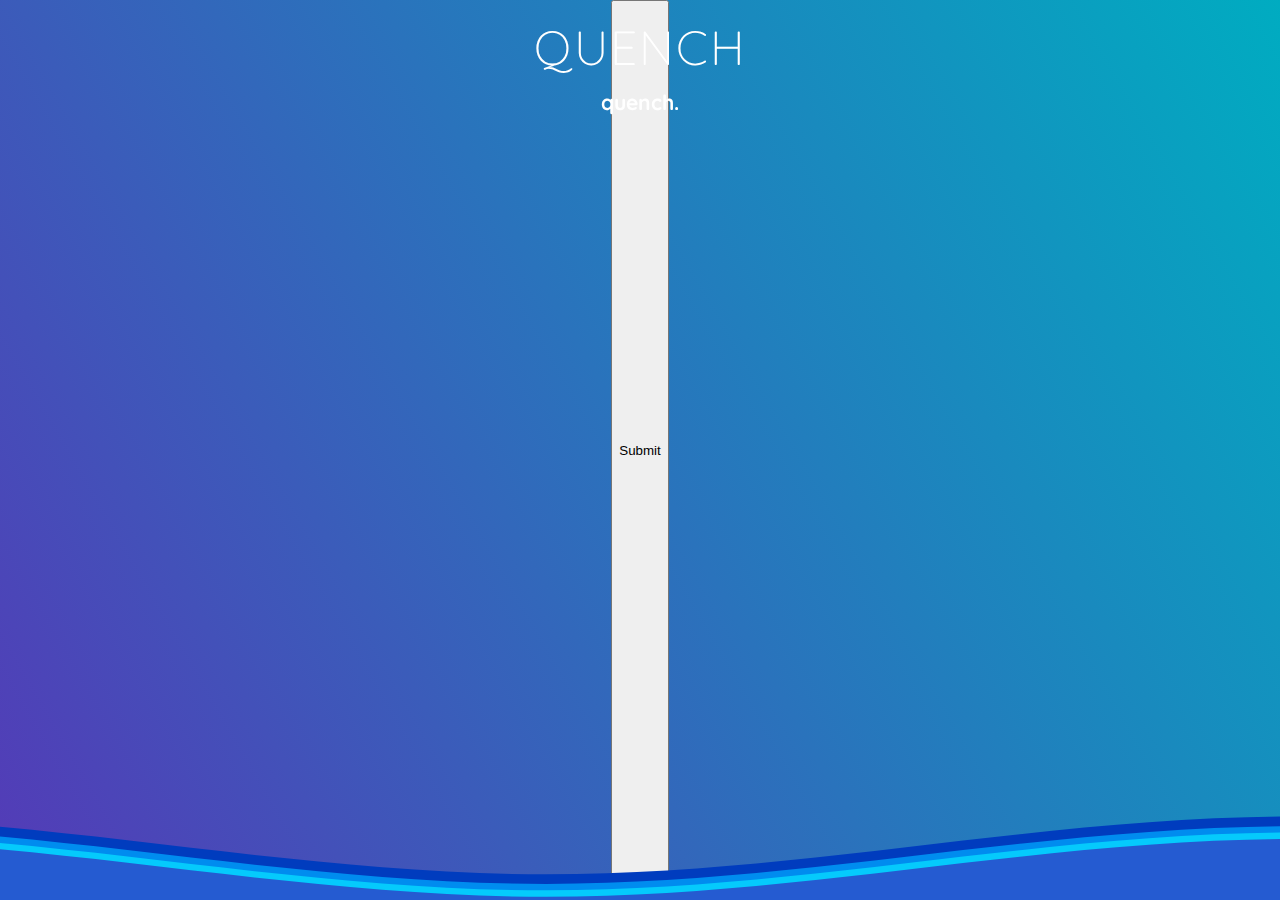
<file: index.html>
<!DOCTYPE html>
<html lang="en">

<head>
    <meta charset="UTF-8">
    <meta http-equiv="X-UA-Compatible" content="IE=edge">
    <meta name="viewport" content="width=device-width, initial-scale=1.0">
    <title>Mizu</title>
    <link rel="stylesheet" href="style.css">
    <link rel="stylesheet" href="waves.css">
    <link rel="stylesheet" href="form.css">
</head>

<body>
    <div class="home">

        <div class="header flex">

                <h1>QUENCH</h1>
                <h2 style = "font-family: Quicksand;">quench.</h2>

        </div>

        <!--Waves Container-->
        <div class="waves-container">
            <svg class="waves" xmlns="http://www.w3.org/2000/svg" xmlns:xlink="http://www.w3.org/1999/xlink"
            viewBox="0 24 150 28" preserveAspectRatio="none" shape-rendering="auto">
            <defs>
                <path id="gentle-wave" d="M-160 44c30 0 58-18 88-18s 58 18 88 18 58-18 88-18 58 18 88 18 v44h-352z" />
            </defs>
            <g class="parallax">
                <use xlink:href="#gentle-wave" x="48" y="0" fill="#003cbe" />
                <use xlink:href="#gentle-wave" x="48" y="3" fill="#008cef" />
                <use xlink:href="#gentle-wave" x="48" y="5" fill="#05cafc" />
                <use xlink:href="#gentle-wave" x="48" y="7" fill="#255bd1" />
            </g>
            </svg>
        </div>
        <!--Waves end-->

            <button id="submit-button"  class="my-button">Submit</button>

    </div>

</body>

</html>
</file>
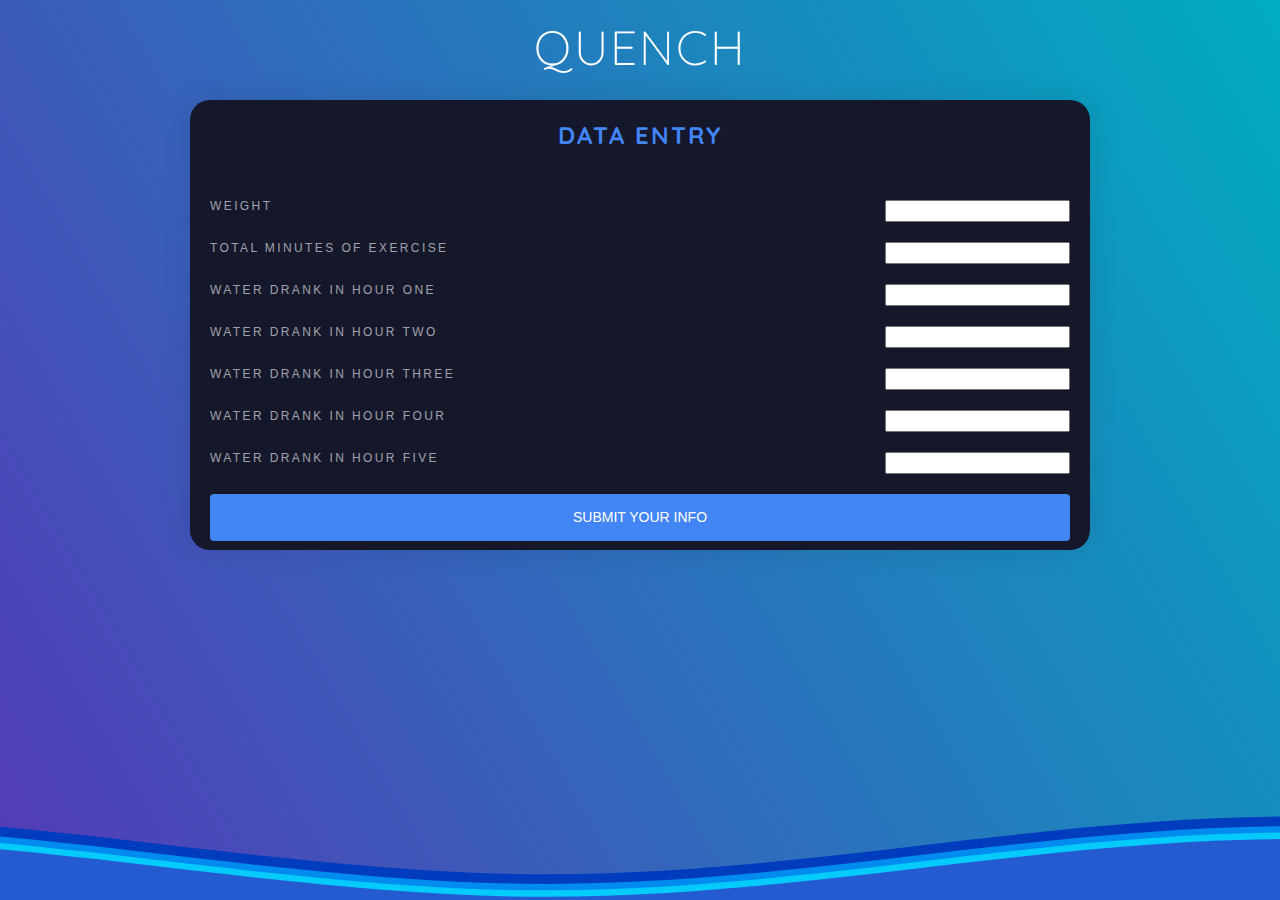
<file: dataentry.html>
<!DOCTYPE html>
<html lang="en">

<head>
    <meta charset="UTF-8">
    <meta http-equiv="X-UA-Compatible" content="IE=edge">
    <meta name="viewport" content="width=device-width, initial-scale=1.0">
    <title>Quench</title>
    <link rel="stylesheet" href="style.css">
    <link rel="stylesheet" href="waves.css">
    <link rel="stylesheet" href="form.css">
    <script>
        function setLocal(){
        window.localStorage.setItem("heavy",document.getElementById("heavy").value);
        window.localStorage.setItem("total",document.getElementById("total").value);
        window.localStorage.setItem("hour1",document.getElementById("hour1").value);
        window.localStorage.setItem("hour2",document.getElementById("hour2").value);
        window.localStorage.setItem("hour3",document.getElementById("hour3").value);
        window.localStorage.setItem("hour4",document.getElementById("hour4").value);
        window.localStorage.setItem("hour5",document.getElementById("hour5").value);
        }
    </script>
</head>

<body>
    <div class="home">
        <div class="header flex">

            <h1>QUENCH</h1>


    </div>
        <!-- Form-->
<div class="form">
    <div class="form-toggle"></div>
    <div class="form-panel one">
      <div class="form-header">
        <h1>Data Entry</h1>
      </div>
      <div class="form-content">
        <form onsubmit="setLocal()">
          <div class="form-group">
            <label for="weight">Weight</label>
            <input type="text" id="heavy" name="heavy" required="required"/>
          </div>
          <div class="form-group">
            <label for="minutuesOfExercise">Total Minutes of Exercise</label>
            <input type="text" id="total" name="total" required="required"/>
          </div>
          <div class="form-group">
            <label for="hour1">Water Drank in Hour One</label>
            <input type="text" id="hour1" name="hour1" required="required"/>
          </div>
          <div class="form-group">
            <label for="minutuesOfExercise">Water Drank in Hour Two</label>
            <input type="text" id="hour2" name="hour2" required="required"/>
          </div>
          <div class="form-group">
            <label for="minutuesOfExercise">Water Drank in Hour Three</label>
            <input type="text" id="hour3" name="hour3" required="required"/>
          </div>
          <div class="form-group">
            <label for="minutuesOfExercise">Water Drank in Hour Four</label>
            <input type="text" id="hour4" name="hour4" required="required"/>
          </div>
          <div class="form-group">
            <label for="minutuesOfExercise">Water Drank in Hour Five</label>
            <input type="text" id="hour5" name="hour5" required="required"/>
          </div>
          <div class="form-group">
            <button type="submit">Submit Your Info</button>
          </div>
          <div class="form-group">
            <button onclick="location.href='home.html'">Calculate the Quench</button>
          </div>
        </form>
      </div>
    </div>
    <div class="form-panel two">
        </form>
      </div>
    </div>
  </div>

        <!--Waves Container-->
        <div class="waves-container">
            <svg class="waves" xmlns="http://www.w3.org/2000/svg" xmlns:xlink="http://www.w3.org/1999/xlink"
            viewBox="0 24 150 28" preserveAspectRatio="none" shape-rendering="auto">
            <defs>
                <path id="gentle-wave" d="M-160 44c30 0 58-18 88-18s 58 18 88 18 58-18 88-18 58 18 88 18 v44h-352z" />
            </defs>
            <g class="parallax">
                <use xlink:href="#gentle-wave" x="48" y="0" fill="#003cbe" />
                <use xlink:href="#gentle-wave" x="48" y="3" fill="#008cef" />
                <use xlink:href="#gentle-wave" x="48" y="5" fill="#05cafc" />
                <use xlink:href="#gentle-wave" x="48" y="7" fill="#255bd1" />
            </g>
            </svg>
        </div>
        <!--Waves end-->
    </div>
</body>

</html>
</file>
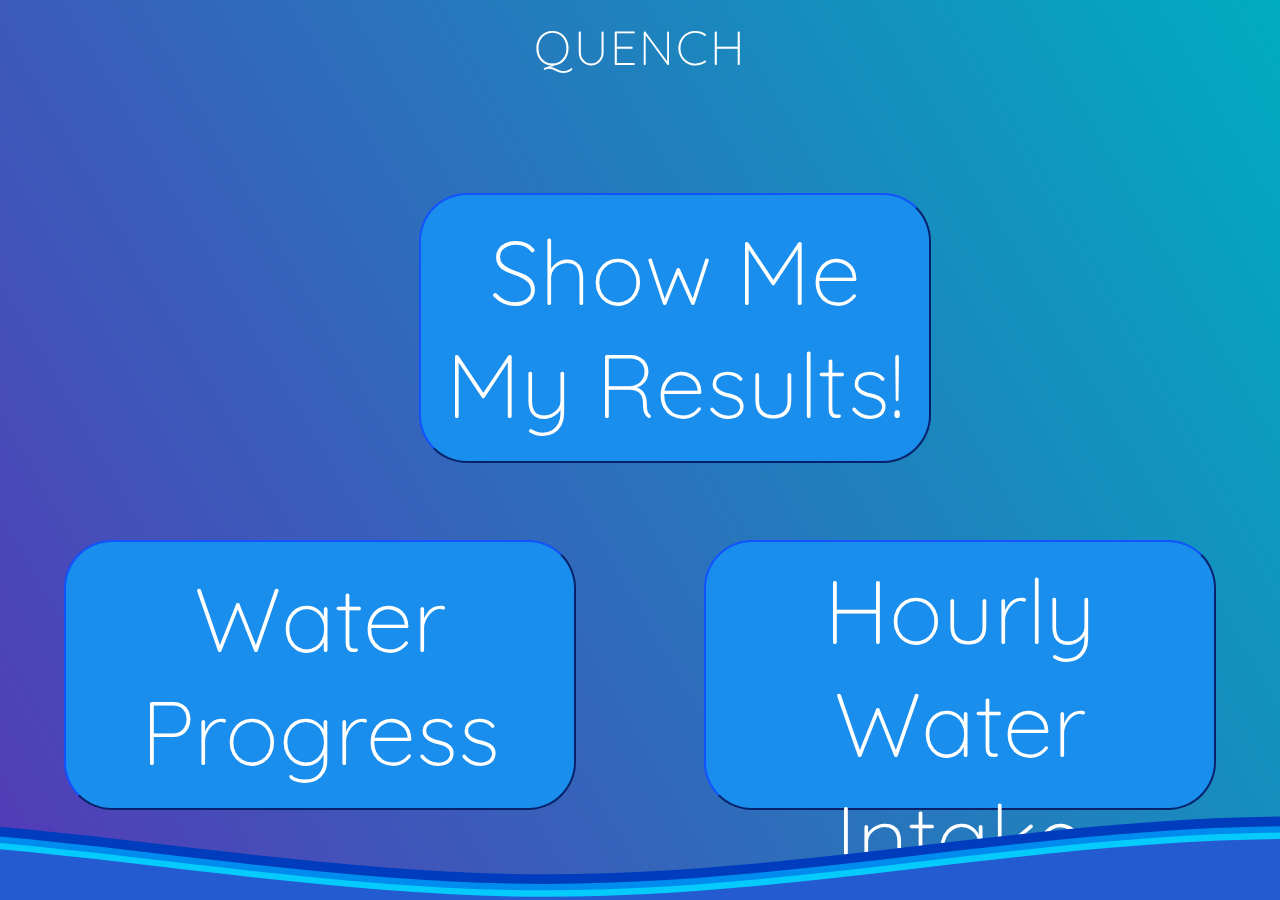
<file: home.html>
<!DOCTYPE html>
<html lang="en">

<head>
    <meta charset="UTF-8">
    <meta http-equiv="X-UA-Compatible" content="IE=edge">
    <meta name="viewport" content="width=device-width, initial-scale=1.0">
    <title>Quench</title>
    <link rel="stylesheet" href="style.css">
    <link rel="stylesheet" href="waves.css">
    <link rel="stylesheet" href="form.css">
    <script>
        function kys(){
        var heavy = window.localStorage.getItem("heavy");
        var total = window.localStorage.getItem("total");
        var recwater = String(((2/3)*heavy)+12*(total/30));
        var strings = "Based on your weight of " + heavy + ", and the fact that you exercise " + total + " minutes a day, you should drink " + recwater + " liters per day.";
        var info = document.getElementById("info");
        window.alert(strings);
        }
    </script>
</head>

<body>
    <div class="home">

        <div class="header flex">

                <h1>QUENCH
                    <form class="login" action="">
                        <button id="submit-button" type="submit" class="start-button" onclick="kys()" style = "font-weight: 300; margin-top: 15vh;   position: absolute; margin-left: 11vh;">Show Me My Results!</button>
                    </form>
                </h1>


        </div>

        <!--Waves Container-->
        <div class="waves-container">
            <svg class="waves" xmlns="http://www.w3.org/2000/svg" xmlns:xlink="http://www.w3.org/1999/xlink"
            viewBox="0 24 150 28" preserveAspectRatio="none" shape-rendering="auto">
            <defs>
                <path id="gentle-wave" d="M-160 44c30 0 58-18 88-18s 58 18 88 18 58-18 88-18 58 18 88 18 v44h-352z" />
            </defs>
            <g class="parallax">
                <use xlink:href="#gentle-wave" x="48" y="0" fill="#003cbe" />
                <use xlink:href="#gentle-wave" x="48" y="3" fill="#008cef" />
                <use xlink:href="#gentle-wave" x="48" y="5" fill="#05cafc" />
                <use xlink:href="#gentle-wave" x="48" y="7" fill="#255bd1" />
            </g>
            </svg>
        </div>
        <!--Waves end-->
        <form class="login2" action="remaining.html">
            <button id="submit-button" type="submit" class="start-button" onclick="" style = "font-weight: 300; margin-top: 60vh;">Water Progress</button>
        </form>
        <form class="login2" action="hourly.html">
            <button id="submit-button" type="submit" class="start-button" onclick="" style = "font-weight: 300; margin-top: 60vh;">Hourly Water Intake</button>
        </form>
    </div>
</body>

</html>
</file>
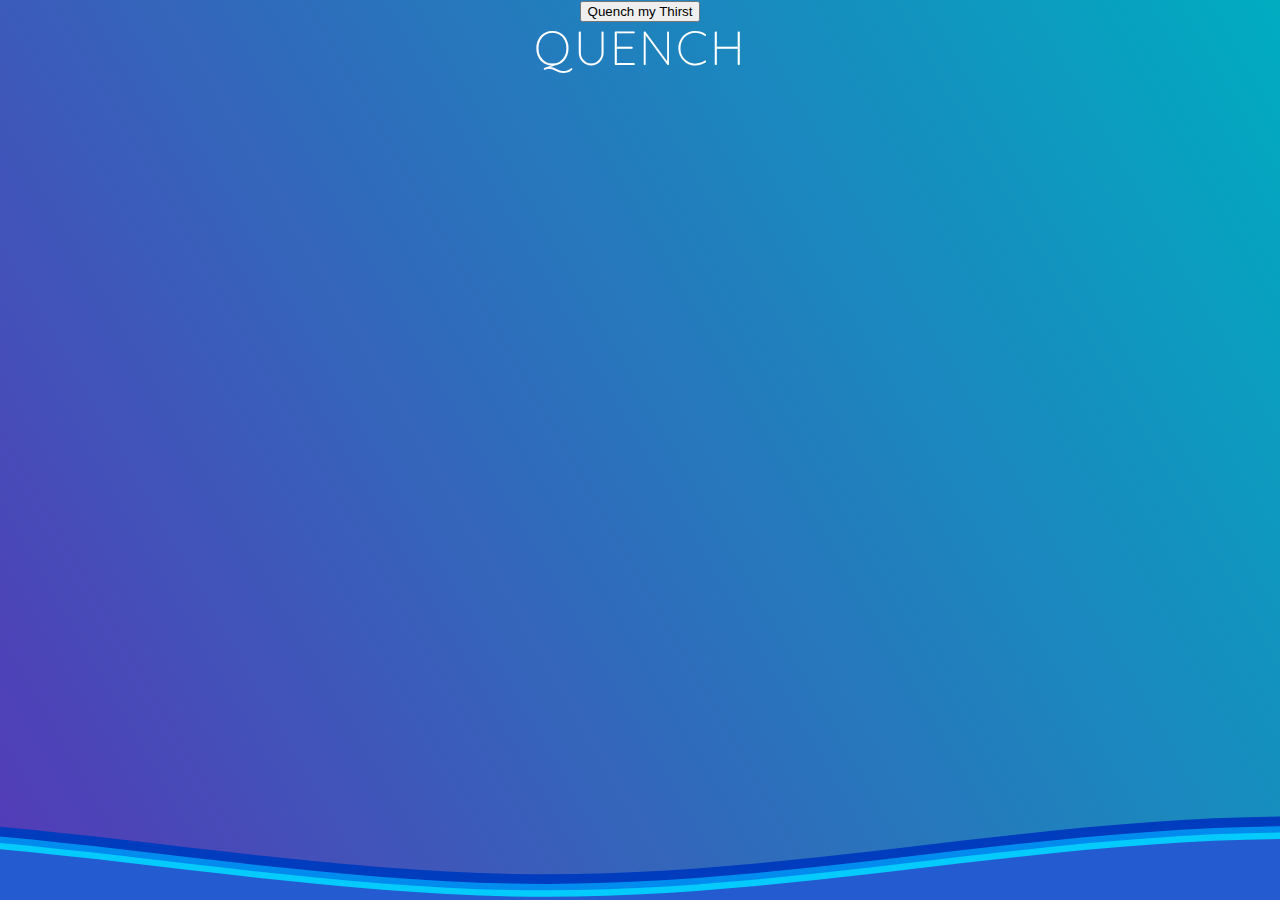
<file: landing.html>
<!DOCTYPE html>
<html lang="en">

<head>
    <meta charset="UTF-8">
    <meta http-equiv="X-UA-Compatible" content="IE=edge">
    <meta name="viewport" content="width=device-width, initial-scale=1.0">
    <title>Quench</title>
    <link rel="stylesheet" href="style.css">
    <link rel="stylesheet" href="waves.css">
    <link rel="stylesheet" href="form.css">
</head>

<body>
    <div class="home">

        <div class="header flex">

                <h1>QUENCH</h1>


        </div>

        <!--Waves Container-->
        <div class="waves-container">
            <svg class="waves" xmlns="http://www.w3.org/2000/svg" xmlns:xlink="http://www.w3.org/1999/xlink"
            viewBox="0 24 150 28" preserveAspectRatio="none" shape-rendering="auto">
            <defs>
                <path id="gentle-wave" d="M-160 44c30 0 58-18 88-18s 58 18 88 18 58-18 88-18 58 18 88 18 v44h-352z" />
            </defs>
            <g class="parallax">
                <use xlink:href="#gentle-wave" x="48" y="0" fill="#003cbe" />
                <use xlink:href="#gentle-wave" x="48" y="3" fill="#008cef" />
                <use xlink:href="#gentle-wave" x="48" y="5" fill="#05cafc" />
                <use xlink:href="#gentle-wave" x="48" y="7" fill="#255bd1" />
            </g>
            </svg>
        </div>
        <!--Waves end-->
        <form class="login" action="dataentry.html">
            <button id="submit-button" type="submit" class="my-button" onclick="">Quench my Thirst</button>
        </form>
    </div>
</body>

</html>
</file>
<file: style.css>
@import url('https://fonts.googleapis.com/css2?family=Quicksand&display=swap');
@import url('https://fonts.googleapis.com/css2?family=Montserrat&display=swap');

body {
  margin:0;
  height: 100vh;
}

h1 {
  font-family: 'Quicksand', sans-serif;
  font-weight:300;
  letter-spacing: 2px;
  font-size:48px;
  margin-top: 0;
  padding-top: 4vh;
}

.start-button{
  display: inline-block;
  background-color: #1a8eec;
  color: #FFF;
  padding: .75rem 1rem;
  border-radius: 3rem;
  transition: .3s;
  margin-top: 20rem;
  border-color: #0e3dbe;
  width: 40vw;
  height: 30vh;
  font-family: 'Montserrat';
  font-size: 10vh;
}

.start-button:hover{
  background-color: #1513aa;
  border-color: #0e57b8;
}

p {
  font-family: 'Lato', sans-serif;
  letter-spacing: 1px;
  font-size:14px;
  color: #005597;
}

.home {
  position:relative;
  text-align:center;
  background: linear-gradient(60deg, rgba(84,58,183,1) 0%, rgba(0,172,193,1) 100%);
  color:white;
  height: 100%;
  display: flex;
  justify-content: center;
}
.logo {
  width:50px;
  fill:white;
  padding-right:15px;
  display:inline-block;
  vertical-align: middle;
}

.header {
  height:10%;
  width:100%;
  margin: 0;
  padding: 0;
  position:fixed;
  top:0;
  
}

.waves-container {
  width: 100%;
  position: fixed;
  bottom: 0;
  height: 10%;
}

.waves {
  width: 100%;
  height:100%;
}

.login{
  width: 50vw;
  height: 50vh;
  

}

html {
  width: 100%;
  height: 100%;
}
body {
  background: linear-gradient(45deg, rgba(66, 183, 245, 0.8) 0%, rgba(66, 245, 189, 0.4) 100%);
  color: rgba(0, 0, 0, 0.6);
  font-family: "Roboto", sans-serif;
  font-size: 14px;
  line-height: 1.6em;
  -webkit-font-smoothing: antialiased;
  -moz-osx-font-smoothing: grayscale;
}
.overlay, .form-panel.one:before {
  position: absolute;
  top: 0;
  left: 0;
  display: none;
  background: rgba(0, 0, 0, 0.8);
  width: 100%;
  height: 100%;
}
.form {
  z-index: 15;
  position: relative;
  background: #fff;
  width: 600px;
  border-radius: 4px;
  box-shadow: 0 0 30px rgba(0, 0, 0, .1);
  box-sizing: border-box;
  margin: 100px auto 10px;
  overflow:scroll;
}

.form-group {
  display: flex;
  flex-wrap: wrap;
  justify-content: space-between;
  margin: 0 0 20px;
}

.form-group label {
  display: block;
  margin: 0 0 10px;
  color: rgba(255, 255, 255, 0.6);
  font-size: 12px;
  font-weight: 500;
  line-height: 1;
  text-transform: uppercase;
  letter-spacing: 0.2em;
}

.form-group button {
  outline: none;
  background: #4285f4;
  width: 100%;
  border: 0;
  border-radius: 4px;
  padding: 12px 20px;
  color: #fff;
  font-family: inherit;
  font-size: inherit;
  font-weight: 500;
  line-height: inherit;
  text-transform: uppercase;
  cursor: pointer;
}

.form-header {
  margin: 0 0 50px;
}
.form-header h1 {
  padding: 4px 0;
  color: #4285f4;
  font-size: 24px;
  font-weight: 700;
  text-transform: uppercase;
}

::-webkit-scrollbar {
  width: 0;  
  background: transparent;  
}

.info {
  font-family: 'Quicksand', sans-serif;
  font-weight:300;
  letter-spacing: 2px;
  font-size:48px;
  margin-top: 25vh;
  padding-top: 4vh;
  position: absolute;
  text-align: center;
  height: 50vh;


}

.start-button{
  display: inline-block;
  background-color: #1a8eec;
  color: #FFF;
  padding: .75rem 1rem;
  border-radius: 3rem;
  transition: .3s;
  margin-top: 20rem;
  border-color: #0e3dbe;
  width: 40vw;
  height: 30vh;
  font-family: 'Quicksand';
  font-size: 10vh;
}

.login2{
  width: 50vw;
  height: 50vh;
  display: inline;

}
</file>
<file: waves.css>
/* Animation */

.parallax > use {
    animation: move-forever 25s cubic-bezier(.55,.5,.45,.5)     infinite;
    height:auto;
  }
  .parallax > use:nth-child(1) {
    animation-delay: -2s;
    animation-duration: 6s;
  }
  .parallax > use:nth-child(2) {
    animation-delay: -3s;
    animation-duration: 11s;
  }
  .parallax > use:nth-child(3) {
    animation-delay: -4s;
    animation-duration: 15s;
  }
  .parallax > use:nth-child(4) {
    animation-delay: -5s;
    animation-duration: 17s;
  }
  @keyframes move-forever {
    0% {
     transform: translate3d(-90px,0,0);
    }
    100% { 
      transform: translate3d(85px,0,0);
    }
  }
  /*Shrinking for mobile*/
  @media (max-width: 768px) {
    .content {
      height:30vh;
    }
    h1 {
      font-size:24px;
    }
  }
</file>
<file: form.css>
.form {
    background-color: #15172b;
    border-radius: 20px;
    box-sizing: border-box;
    height: 50vh;
    padding: 20px;
    width: 100vh;
    display: block;
  }
  
  .title {
    color: #eee;
    font-family: sans-serif;
    font-size: 36px;
    font-weight: 600;
    margin-top: 30px;
  }
  
  .subtitle {
    color: #eee;
    font-family: sans-serif;
    font-size: 16px;
    font-weight: 600;
    margin-top: 10px;
  }
  
  .input-container {
    height: 50px;
    position: relative;
    width: 100%;
  }
  
  .ic1 {
    margin-top: 40px;
  }
  
  .ic2 {
    margin-top: 30px;
  }
  
  .input {
    background-color: #303245;
    border-radius: 12px;
    border: 0;
    box-sizing: border-box;
    color: #eee;
    font-size: 18px;
    height: 100%;
    outline: 0;
    padding: 4px 20px 0;
    width: 100%;
  }
  
  .cut {
    background-color: #15172b;
    border-radius: 10px;
    height: 20px;
    left: 20px;
    position: absolute;
    top: -20px;
    transform: translateY(0);
    transition: transform 200ms;
    width: 76px;
  }
  
  .cut-short {
    width: 50px;
  }
  
  .input:focus ~ .cut,
  .input:not(:placeholder-shown) ~ .cut {
    transform: translateY(8px);
  }
  
  .placeholder {
    color: #65657b;
    font-family: sans-serif;
    left: 20px;
    line-height: 14px;
    pointer-events: none;
    position: absolute;
    transform-origin: 0 50%;
    transition: transform 200ms, color 200ms;
    top: 20px;
  }
  
  .input:focus ~ .placeholder,
  .input:not(:placeholder-shown) ~ .placeholder {
    transform: translateY(-30px) translateX(10px) scale(0.75);
  }
  
  .input:not(:placeholder-shown) ~ .placeholder {
    color: #808097;
  }
  
  .input:focus ~ .placeholder {
    color: #dc2f55;
  }
  
  .submit {
    background-color: #08d;
    border-radius: 12px;
    border: 0;
    box-sizing: border-box;
    color: #eee;
    cursor: pointer;
    font-size: 18px;
    height: 50px;
    margin-top: 38px;
    outline: 0;
    text-align: center;
    width: 100%;
  }
  
  .submit:active {
    background-color: #06b;
  }
</file>
